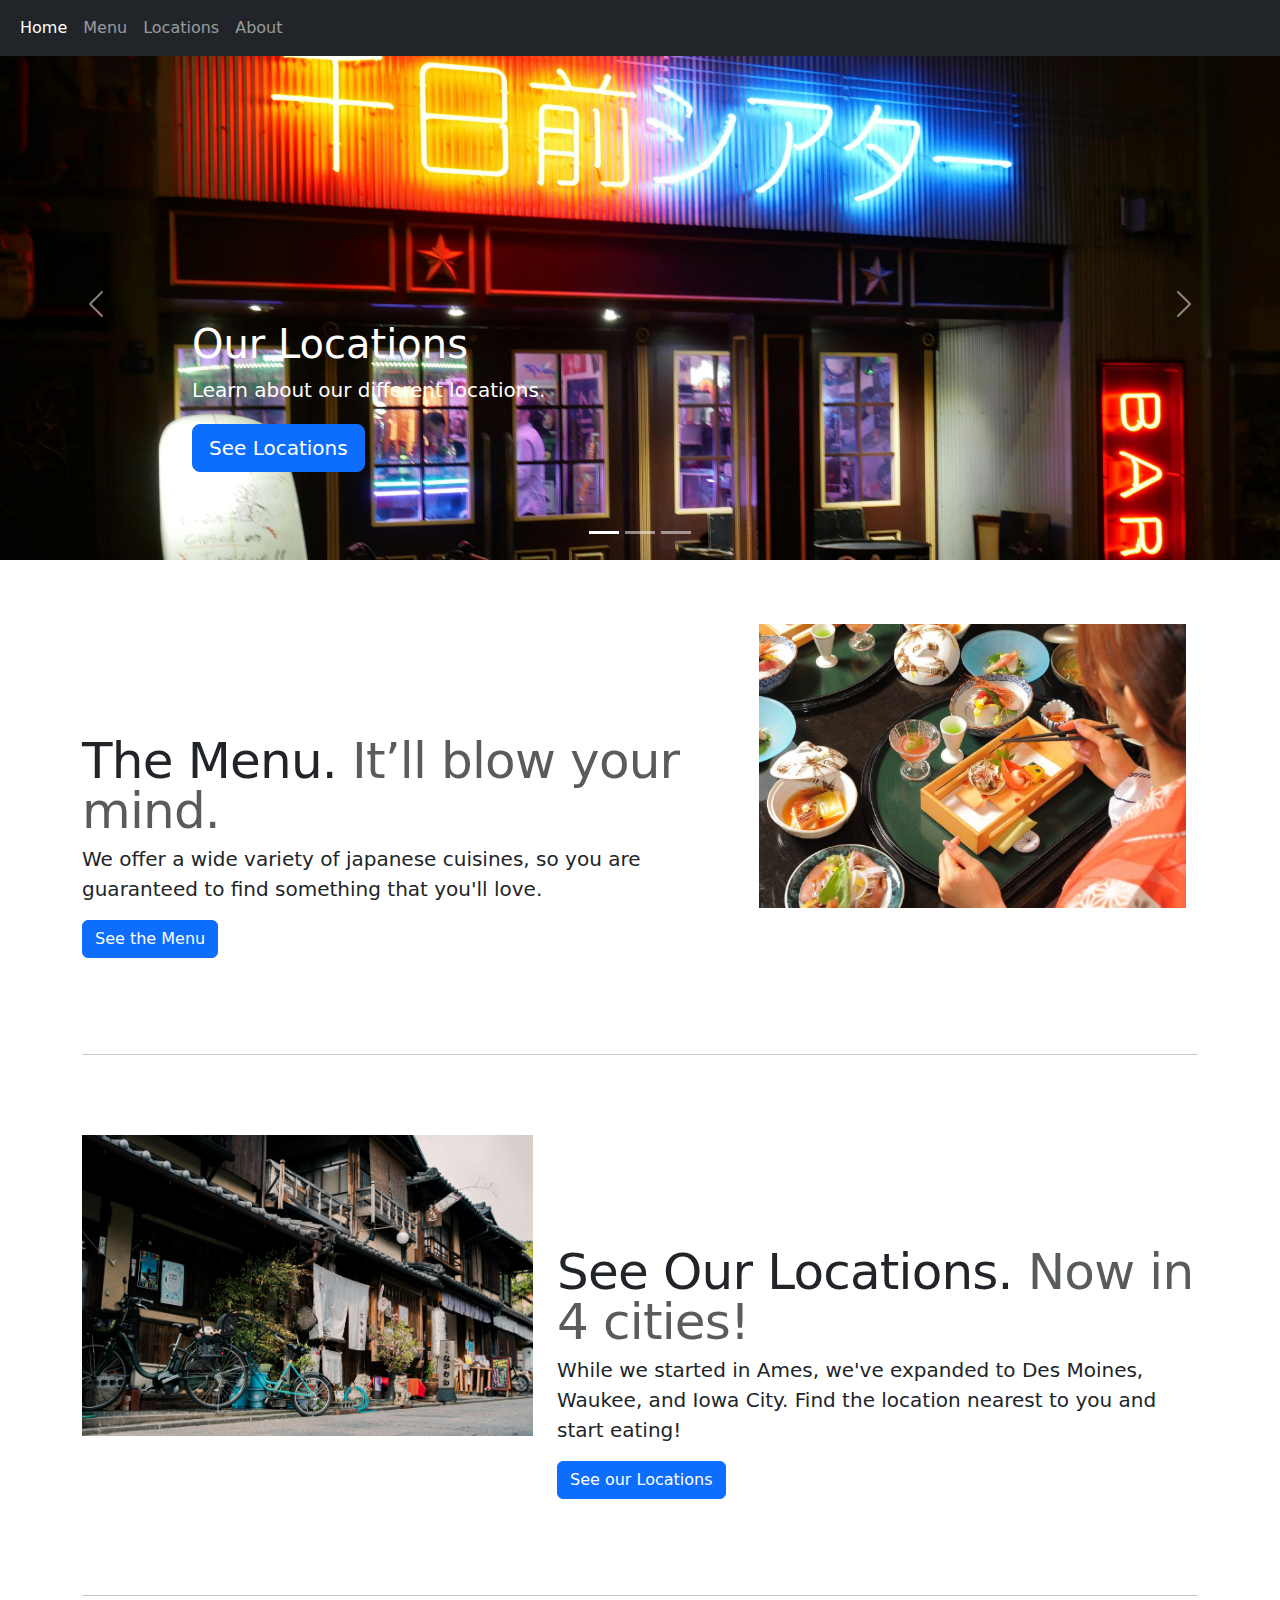
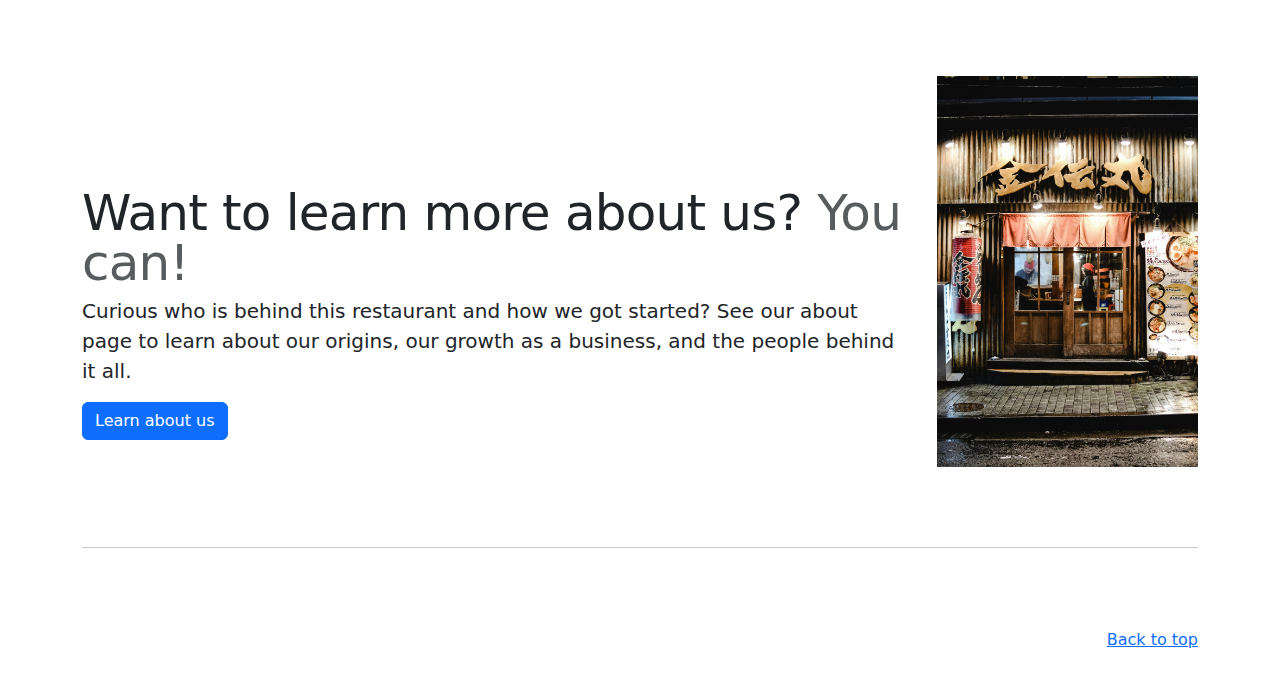
<file: index.html>
<!doctype html>
<html lang="en" data-bs-theme="auto">

<head>

  <meta charset="utf-8">
  <meta name="viewport" content="width=device-width, initial-scale=1">
  <meta name="description" content="">
  <meta name="author" content="Mark Otto, Jacob Thornton, and Bootstrap contributors">
  <meta name="generator" content="Hugo 0.118.2">
  <title>Com S 319 Midterm</title>

  <link href="./assets/dist/css/bootstrap.min.css" rel="stylesheet">  
  <!-- maybe it needed to be in the head -->
  <script src="./assets/dist/js/bootstrap.bundle.min.js"></script> 

  <style>
    .bd-placeholder-img {
      font-size: 1.125rem;
      text-anchor: middle;
      -webkit-user-select: none;
      -moz-user-select: none;
      user-select: none;
    }

    @media (min-width: 768px) {
      .bd-placeholder-img-lg {
        font-size: 3.5rem;
      }
    }

    .b-example-divider {
      width: 100%;
      height: 3rem;
      background-color: rgba(0, 0, 0, .1);
      border: solid rgba(0, 0, 0, .15);
      border-width: 1px 0;
      box-shadow: inset 0 .5em 1.5em rgba(0, 0, 0, .1), inset 0 .125em .5em rgba(0, 0, 0, .15);
    }

    .b-example-vr {
      flex-shrink: 0;
      width: 1.5rem;
      height: 100vh;
    }

    .bi {
      vertical-align: -.125em;
      fill: currentColor;
    }

    .nav-scroller {
      position: relative;
      z-index: 2;
      height: 2.75rem;
      overflow-y: hidden;
    }

    .nav-scroller .nav {
      display: flex;
      flex-wrap: nowrap;
      padding-bottom: 1rem;
      margin-top: -1px;
      overflow-x: auto;
      text-align: center;
      white-space: nowrap;
      -webkit-overflow-scrolling: touch;
    }

    .btn-bd-primary {
      --bd-violet-bg: #712cf9;
      --bd-violet-rgb: 112.520718, 44.062154, 249.437846;

      --bs-btn-font-weight: 600;
      --bs-btn-color: var(--bs-white);
      --bs-btn-bg: var(--bd-violet-bg);
      --bs-btn-border-color: var(--bd-violet-bg);
      --bs-btn-hover-color: var(--bs-white);
      --bs-btn-hover-bg: #6528e0;
      --bs-btn-hover-border-color: #6528e0;
      --bs-btn-focus-shadow-rgb: var(--bd-violet-rgb);
      --bs-btn-active-color: var(--bs-btn-hover-color);
      --bs-btn-active-bg: #5a23c8;
      --bs-btn-active-border-color: #5a23c8;
    }

    .bd-mode-toggle {
      z-index: 1500;
    }

    .bd-mode-toggle .dropdown-menu .active .bi {
      display: block !important;
    }
  </style>


  <!-- Custom styles for this template -->
  <link href="./styles/carousel.css" rel="stylesheet">
</head>

<body>



  <header data-bs-theme="dark">
    <nav class="navbar navbar-expand-md navbar-dark fixed-top bg-dark">
      <div class="container-fluid ">
        <button class="navbar-toggler" type="button" data-bs-toggle="collapse" data-bs-target="#navbarCollapse"
          aria-controls="navbarCollapse" aria-expanded="false" aria-label="Toggle navigation">
          <span class="navbar-toggler-icon"></span>
        </button>
        <div class="collapse navbar-collapse " id="navbarCollapse">
          <ul class="navbar-nav me-auto mb-2 mb-md-0 ">
            <li class="nav-item">
              <a class="nav-link active" aria-current="page" href="./index.html">Home</a>
            </li>
            <li class="nav-item">
              <a class="nav-link" href="./menu.html">Menu</a>
            </li>
            <li class="nav-item">
              <a class="nav-link" href="./location.html">Locations</a>
            </li>
            <li class="nav-item">
              <a class="nav-link" href="./about.html">About</a>
            </li>
          </ul>
        </div>
      </div>
    </nav>
  </header>

  <main>

    <div id="myCarousel" class="carousel slide mb-6" data-bs-ride="carousel">
      <div class="carousel-indicators">
        <button type="button" data-bs-target="#myCarousel" data-bs-slide-to="0" class="active" aria-current="true"
          aria-label="Slide 1"></button>
        <button type="button" data-bs-target="#myCarousel" data-bs-slide-to="1" aria-label="Slide 2"></button>
        <button type="button" data-bs-target="#myCarousel" data-bs-slide-to="2" aria-label="Slide 3"></button>
      </div>
      <div class="carousel-inner">
        <div class="carousel-item active">
          <img src="./assets/images/location4.jpg"
            style="max-width: 100%; object-fit: contain; position: relative; top: -15%;">
          <div class="container">
            <div class="carousel-caption text-start">
              <h1>Our Locations</h1>
              <p>Learn about our different locations.</p>
              <p><a class="btn btn-lg btn-primary" href="./location.html">See Locations</a></p>
            </div>
          </div>
        </div>
        <div class="carousel-item">
          <img src="./assets/images/menu2.jpg"
            style="max-width: 100%; object-fit: contain; position: relative; top: -75%;"></image>
          <div class="container">
            <div class="carousel-caption">
              <h1>The menu</h1> <!-- ... was a movie -->
              <p>Explore the diverse selection of dishes we offer.</p>
              <p><a class="btn btn-lg btn-primary" href="./menu.html">See our menu</a></p>
            </div>
          </div>
        </div>
        <div class="carousel-item">
          <img src="./assets/images/location1.jpg"
            style="max-width: 100%; object-fit: contain; position: relative; top: -225%;">
          <div class="container">
            <div class="carousel-caption text-end">
              <h1>About us</h1>
              <p>More about who we are and how we got started.</p>
              <p><a class="btn btn-lg btn-primary" href="./about.html">Learn about us</a></p>
            </div>
          </div>
        </div>
      </div>
      <button class="carousel-control-prev" type="button" data-bs-target="#myCarousel" data-bs-slide="prev">
        <span class="carousel-control-prev-icon" aria-hidden="true"></span>
        <span class="visually-hidden">Previous</span>
      </button>
      <button class="carousel-control-next" type="button" data-bs-target="#myCarousel" data-bs-slide="next">
        <span class="carousel-control-next-icon" aria-hidden="true"></span>
        <span class="visually-hidden">Next</span>
      </button>
    </div>


    <!-- Marketing messaging and featurettes
  ================================================== -->
    <!-- Wrap the rest of the page in another container to center all the content. -->

    <div class="container marketing">




      <!-- START THE FEATURETTES -->

      <!-- <hr class="featurette-divider"> -->

      <div class="row featurette">
        <div class="col-md-7">
          <h2 class="featurette-heading fw-normal lh-1">The Menu. <span class="text-body-secondary">It’ll blow your
              mind.</span></h2>
          <p class="lead">We offer a wide variety of japanese cuisines, so you are guaranteed to find
            something that you'll love.</p>
          <p><a class="btn btn-primary position-relative bottom-0 start-0" href="./menu.html">See the Menu</a></p>
        </div>
        <div class="col-md-5" overflow-x=hidden>
          <div class="container">
            <image src="./assets/images/menu.PNG" style="object-fit: contain; max-width: 100%">
          </div>

        </div>
      </div>

      <hr class="featurette-divider">

      <div class="row featurette">
        <div class="col-md-7 order-md-2">
          <h2 class="featurette-heading fw-normal lh-1">See Our Locations. <span class="text-body-secondary">Now in 4
              cities!</span></h2>
          <p class="lead">While we started in Ames, we've expanded to Des Moines, Waukee, and Iowa City. Find the
            location nearest to you and
            start eating!</p>
          <p><a class="btn btn-primary position-relative bottom-0 start-0" href="./location.html">See our Locations</a>
          </p>
        </div>
        <div class="col-md-5 order-md-1">
          <image src="./assets/images/location3.jpg" style="object-fit: contain; max-width: 100%">
        </div>
      </div>

      <hr class="featurette-divider">

      <div class="row featurette">
        <div class="col-md-9">
          <h2 class="featurette-heading fw-normal lh-1">Want to learn more about us? <span
              class="text-body-secondary">You
              can!</span></h2>
          <p class="lead">Curious who is behind this restaurant and how we got started? See our about page to learn
            about our origins, our growth as a business, and the people behind it all.</p>
          <p><a class="btn btn-primary position-relative bottom-0 start-0" href="./about.html">Learn about us</a></p>
        </div>
        <div class="col-md-3">
          <image src="./assets/images/location2.jpg" style="object-fit: contain; max-width: 100%">
        </div>
      </div>

      <hr class="featurette-divider">

      <!-- /END THE FEATURETTES -->

    </div><!-- /.container -->


    <!-- FOOTER -->
    <footer class="container">
      <p class="float-end"><a href="#">Back to top</a></p>
    </footer>
  </main>

</body>

</html>
</file>
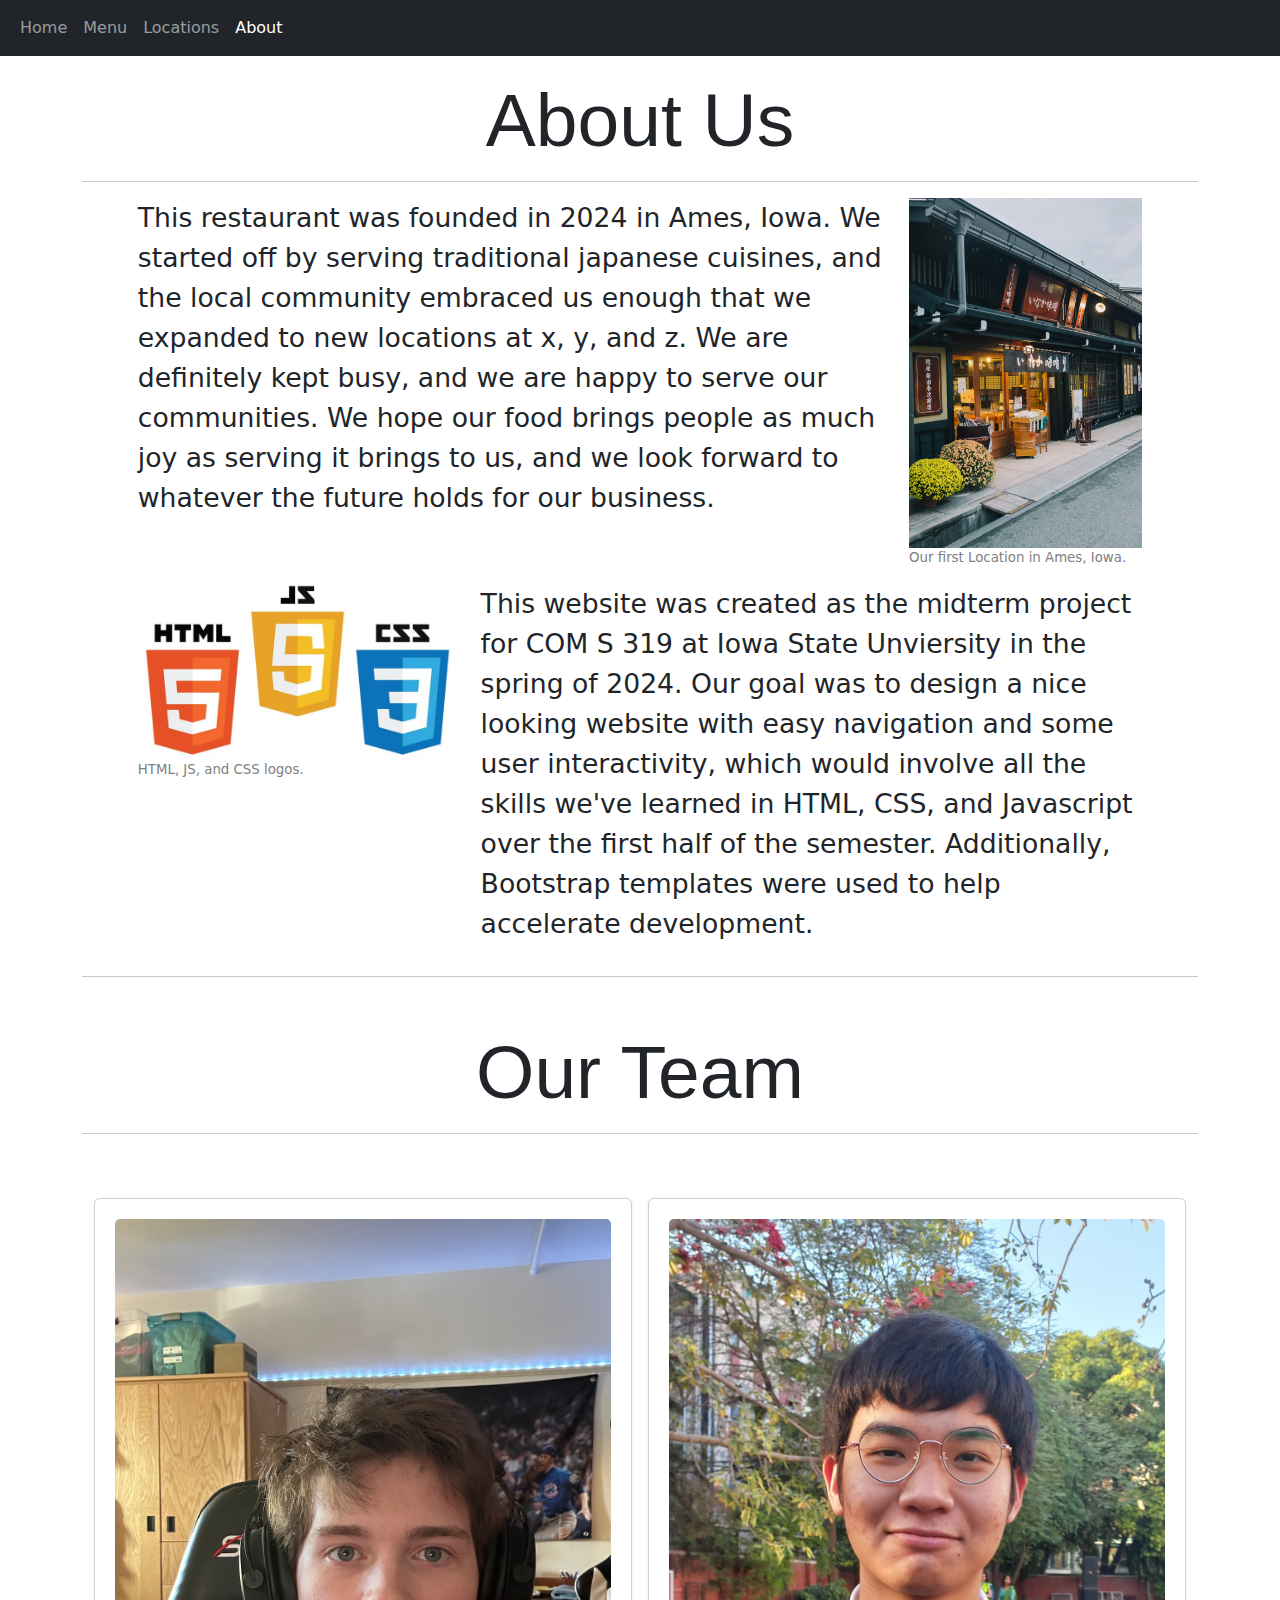
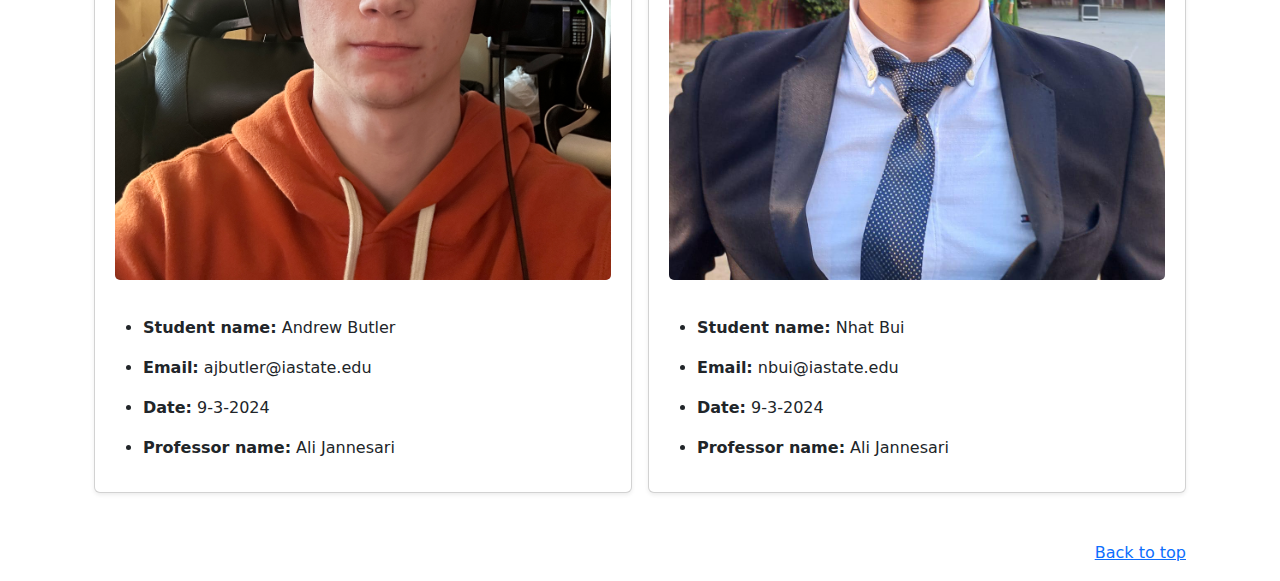
<file: about.html>
<!DOCTYPE html>
<html lang="en">

<head>
    <meta charset="UTF-8">
    <meta name="viewport" content="width=device-width, initial-scale=1.0">
    <title>About Us</title>

    <link href="./assets/dist/css/bootstrap.min.css" rel="stylesheet">
    <style>
        html body {
            padding-top: 25px;
        }

        .pcenter {
            padding-left: 5%;
            padding-right: 5%;
            font-size: 20pt;
        }

        .caption {
            font-size: 10pt;
            color: gray;
        }
    </style>
</head>

<body>

    <header data-bs-theme="dark">
        <nav class="navbar navbar-expand-md navbar-dark fixed-top bg-dark">
            <div class="container-fluid ">
                <button class="navbar-toggler" type="button" data-bs-toggle="collapse" data-bs-target="#navbarCollapse"
                    aria-controls="navbarCollapse" aria-expanded="false" aria-label="Toggle navigation">
                    <span class="navbar-toggler-icon"></span>
                </button>
                <div class="collapse navbar-collapse " id="navbarCollapse">
                    <ul class="navbar-nav me-auto mb-2 mb-md-0 ">
                        <li class="nav-item">
                            <a class="nav-link" href="./index.html">Home</a>
                        </li>
                        <li class="nav-item">
                            <a class="nav-link" href="./menu.html">Menu</a>
                        </li>
                        <li class="nav-item">
                            <a class="nav-link" href="./location.html">Locations</a>
                        </li>
                        <li class="nav-item">
                            <a class="nav-link active" aria-current="page"  href="./about.html">About</a>
                        </li>
                    </ul>
                </div>
            </div>
        </nav>
    </header>

    <main>
        <div class="container">
            <section>
                <h1 style="text-align: center ;
           font-family: Impact, Haettenschweiler, 'Arial Narrow Bold', sans-serif; 
           margin-top: 50px; font-size: 75px ;">About Us</h1>
            </section>
                <hr>

            <div class="row featurette pcenter">
                <div class="col-md-9">
                    <p>
                        This restaurant was founded in 2024 in Ames, Iowa. We started off by serving traditional
                        japanese cuisines, and the local community embraced us enough that we expanded to new
                        locations at
                        x, y, and z. We are definitely kept busy, and we are happy to serve our communities. We hope our
                        food brings people as much joy as serving it brings to us, and we look forward to whatever the
                        future holds for our business.</p>
                </div>
                <div class="col-md-3">
                    <img src="./assets/images/location1.jpg" alt="Our first location in Ames, Iowa"
                        style="max-width: 100%">
                    <p style="font-size: 10pt; color: gray;">Our first Location in Ames, Iowa.</p>
                </div>
            </div>

            <div class="row featurette pcenter">
                <div class="col-md-4">
                    <img src="./assets/images/html-css-js.jpg" alt="Some Logos"
                        style="max-width: 100%">
                    <p class="caption">HTML, JS, and CSS logos.</p>
                </div>

                <div class="col-md-8">
                    <p>
                        This
                        website was created as the midterm project for COM S 319 at Iowa State Unviersity in the spring
                        of
                        2024. Our goal was to design a nice looking website with easy navigation and some user
                        interactivity, which would involve all the skills we've learned in HTML, CSS, and Javascript
                        over
                        the first half of the semester. Additionally, Bootstrap templates were used to help accelerate
                        development.</p>
                </div>
            </div>
            <hr>
            <section>
                <h1 style="text-align: center ;
           font-family: Impact, Haettenschweiler, 'Arial Narrow Bold', sans-serif; 
           margin-top: 50px; font-size: 75px ;">Our Team</h1>
            </section>
                <hr>
            <div class="album py-5">
                <div class="container">

                    <div class="row row-cols-1 row-cols-sm-2 g-3">
                        <div class="col">
                            <div class="card shadow-sm">
                                <img src="./assets/about images/andrew.JPG" alt="Your Image"
                                    style="margin: 20px; object-fit: cover; border-radius: 5px;">
                                <div class="card-body">
                                    <ul>
                                        <li>
                                            <p><strong>Student name:</strong> Andrew Butler</p>
                                        </li>
                                        <li>
                                            <p><strong>Email:</strong> ajbutler@iastate.edu</p>
                                        </li>
                                        <li>
                                            <p><strong>Date:</strong> 9-3-2024</p>
                                        </li>
                                        <li>
                                            <p><strong>Professor name:</strong> Ali Jannesari</p>
                                        </li>
                                    </ul>
                                </div>
                            </div>
                        </div>
                        <div class="col">
                            <div class="card shadow-sm">
                                <img src="./assets/about images/nat.jpg" alt="Your Image"
                                    style="margin: 20px; object-fit: cover; border-radius: 5px;">
                                <div class="card-body">
                                    <ul>
                                        <li>
                                            <p><strong>Student name:</strong> Nhat Bui</p>
                                        </li>
                                        <li>
                                            <p><strong>Email:</strong> nbui@iastate.edu</p>
                                        </li>
                                        <li>
                                            <p><strong>Date:</strong> 9-3-2024</p>
                                        </li>
                                        <li>
                                            <p><strong>Professor name:</strong> Ali Jannesari</p>
                                        </li>
                                    </ul>
                                </div>
                            </div>
                        </div>

                    </div>
                </div>
            </div>

            <footer class="container">
                <p class="float-end"><a href="#">Back to top</a></p>
            </footer>
        </div>
    </main>
</body>

</html>
</file>
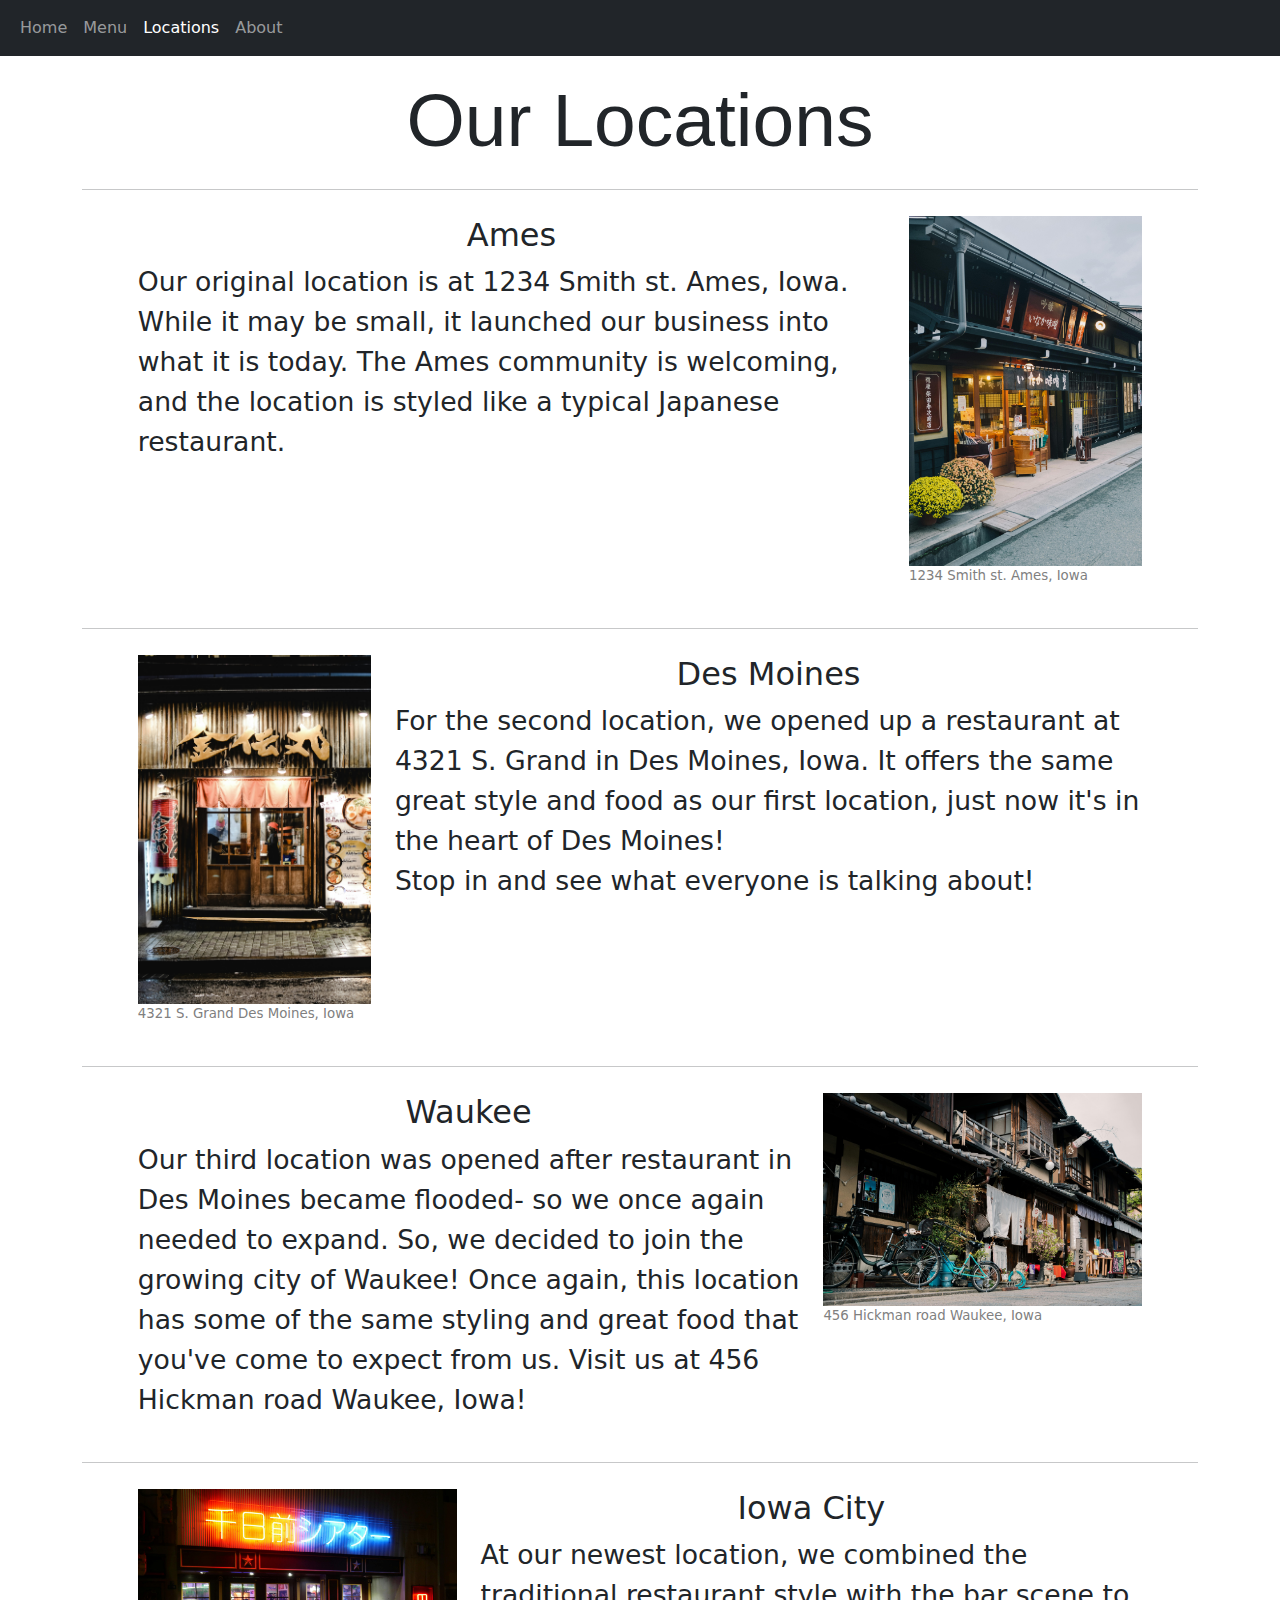
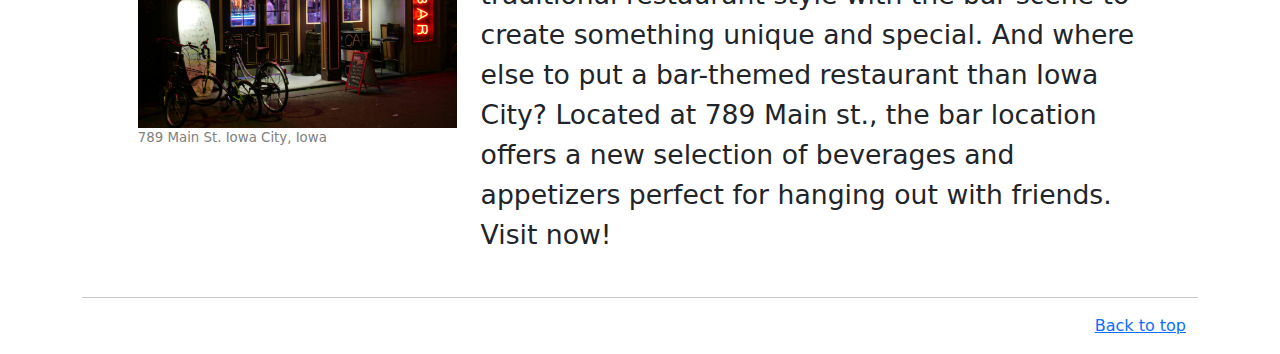
<file: location.html>
<!DOCTYPE html>
<html lang="en">
<!-- hi -->
<head>
    <meta charset="UTF-8">
    <meta name="viewport" content="width=device-width, initial-scale=1.0">
    <title>About Us</title>

    <link href="./assets/dist/css/bootstrap.min.css" rel="stylesheet">
    <style>
        html body {
            padding-top: 25px;
        }

        .pcenter {
            padding-left: 5%;
            padding-right: 5%;
            font-size: 20pt;
        }

        .caption {
            font-size: 10pt;
            color: gray;
        }
        .heading {
            text-align: center;
        }
        .featurette {
            padding-top: 10px;
            padding-bottom: 10px;
        }
    </style>
</head>

<body>
    <header data-bs-theme="dark">
        <nav class="navbar navbar-expand-md navbar-dark fixed-top bg-dark">
            <div class="container-fluid ">
                <button class="navbar-toggler" type="button" data-bs-toggle="collapse" data-bs-target="#navbarCollapse"
                    aria-controls="navbarCollapse" aria-expanded="false" aria-label="Toggle navigation">
                    <span class="navbar-toggler-icon"></span>
                </button>
                <div class="collapse navbar-collapse " id="navbarCollapse">
                    <ul class="navbar-nav me-auto mb-2 mb-md-0 ">
                        <li class="nav-item">
                            <a class="nav-link" href="./index.html">Home</a>
                        </li>
                        <li class="nav-item">
                            <a class="nav-link" href="./menu.html">Menu</a>
                        </li>
                        <li class="nav-item">
                            <a class="nav-link active" aria-current="page"  href="./location.html">Locations</a>
                        </li>
                        <li class="nav-item">
                            <a class="nav-link" href="./about.html">About</a>
                        </li>
                    </ul>
                </div>
            </div>
        </nav>
    </header>

    <main>
        <div class="container">
            <div class="row">
                <section>
                    <h1 style="text-align: center ;
           font-family: Impact, Haettenschweiler, 'Arial Narrow Bold', sans-serif; 
           margin-top: 50px; font-size: 75px ;">Our Locations</h1>
                </section>
            </div>
            <hr>

            <div class="row featurette pcenter">
                <div class="col-md-9">
                    <h2 class="heading">Ames</h2>
                    <p> Our original location is at 1234 Smith st. Ames, Iowa. While it may be small, it launched our
                        business into what it is today. The Ames community is welcoming, and the location is styled like
                        a typical Japanese restaurant. <br></p>
                </div>
                <div class="col-md-3">
                    <img src="./assets/images/location1.jpg" alt="Our first location in Ames, Iowa"
                        style="max-width: 100%">
                    <p class="caption">1234 Smith st. Ames, Iowa</p>
                </div>
            </div>
            <hr>

            <div class="row featurette pcenter">
                <div class="col-md-3">
                    <img src="./assets/images/location2.jpg" alt="Our first location in Ames, Iowa"
                        style="max-width: 100%">
                    <p class="caption">4321 S. Grand Des Moines, Iowa</p>
                </div>
                <div class="col-md-9">
                    <h2 class="heading">Des Moines</h2>
                    <p> For the second location, we opened up a restaurant at 4321 S. Grand in Des Moines, Iowa. It
                        offers the same great style and food as our first location, just now it's in the heart of Des
                        Moines! <br> Stop in and see what everyone is talking about!</p>
                </div>
            </div>
            <hr>

            <div class="row featurette pcenter">
                <div class="col-md-8">
                    <h2 class="heading">Waukee</h2>
                    <p> Our third location was opened after restaurant in Des Moines became flooded- so we once again
                        needed to expand. So, we decided to join the growing city of Waukee! Once again, this location
                        has some of the same styling and great food that you've come to expect from us. Visit us at 456
                        Hickman road Waukee, Iowa!</p>
                </div>
                <div class="col-md-4">
                    <img src="./assets/images/location3.jpg" alt="Our first location in Ames, Iowa"
                        style="max-width: 100%">
                    <p class="caption">456 Hickman road Waukee, Iowa</p>
                </div>
            </div>
            <hr>

            <div class="row featurette pcenter">
                <div class="col-md-4">
                    <img src="./assets/images/location4.jpg" alt="Our first location in Ames, Iowa"
                        style="max-width: 100%">
                    <p class="caption">789 Main St. Iowa City, Iowa</p>
                </div>
                <div class="col-md-8">
                    <h2 class="heading">Iowa City</h2>
                    <p> At our newest location, we combined the traditional restaurant style with the bar scene to
                        create something unique and special. And where else to put a bar-themed restaurant than Iowa
                        City? Located at 789 Main st., the bar location offers a new selection of beverages and
                        appetizers perfect for hanging out with friends. Visit now!</p>
                </div>
            </div>
            <hr>

            <footer class="container">
                <p class="float-end"><a href="#">Back to top</a></p>
            </footer>
        </div>
    </main>
</body>

</html>
</file>
<file: styles/carousel.css>
/* GLOBAL STYLES
-------------------------------------------------- */
/* Padding below the footer and lighter body text */

body {
  padding-top: 3rem;
  padding-bottom: 3rem;
  color: rgb(var(--bs-tertiary-color-rgb));
}


/* CUSTOMIZE THE CAROUSEL
-------------------------------------------------- */

/* Carousel base class */
.carousel {
  margin-bottom: 4rem;
}
/* Since positioning the image, we need to help out the caption */
.carousel-caption {
  bottom: 3rem;
  z-index: 10;
}

/* Declare heights because of positioning of img element */
.carousel-item {
  height: 32rem;
}


/* MARKETING CONTENT
-------------------------------------------------- */

/* Center align the text within the three columns below the carousel */
.marketing .col-lg-4 {
  margin-bottom: 1.5rem;
  text-align: center;
}
/* rtl:begin:ignore */
.marketing .col-lg-4 p {
  margin-right: .75rem;
  margin-left: .75rem;
}
/* rtl:end:ignore */


/* Featurettes
------------------------- */

.featurette-divider {
  margin: 5rem 0; /* Space out the Bootstrap <hr> more */
}

/* Thin out the marketing headings */
/* rtl:begin:remove */
.featurette-heading {
  letter-spacing: -.05rem;
}

/* rtl:end:remove */

/* RESPONSIVE CSS
-------------------------------------------------- */

@media (min-width: 40em) {
  /* Bump up size of carousel content */
  .carousel-caption p {
    margin-bottom: 1.25rem;
    font-size: 1.25rem;
    line-height: 1.4;
  }

  .featurette-heading {
    font-size: 50px;
  }
}

@media (min-width: 62em) {
  .featurette-heading {
    margin-top: 7rem;
  }
}
</file>
